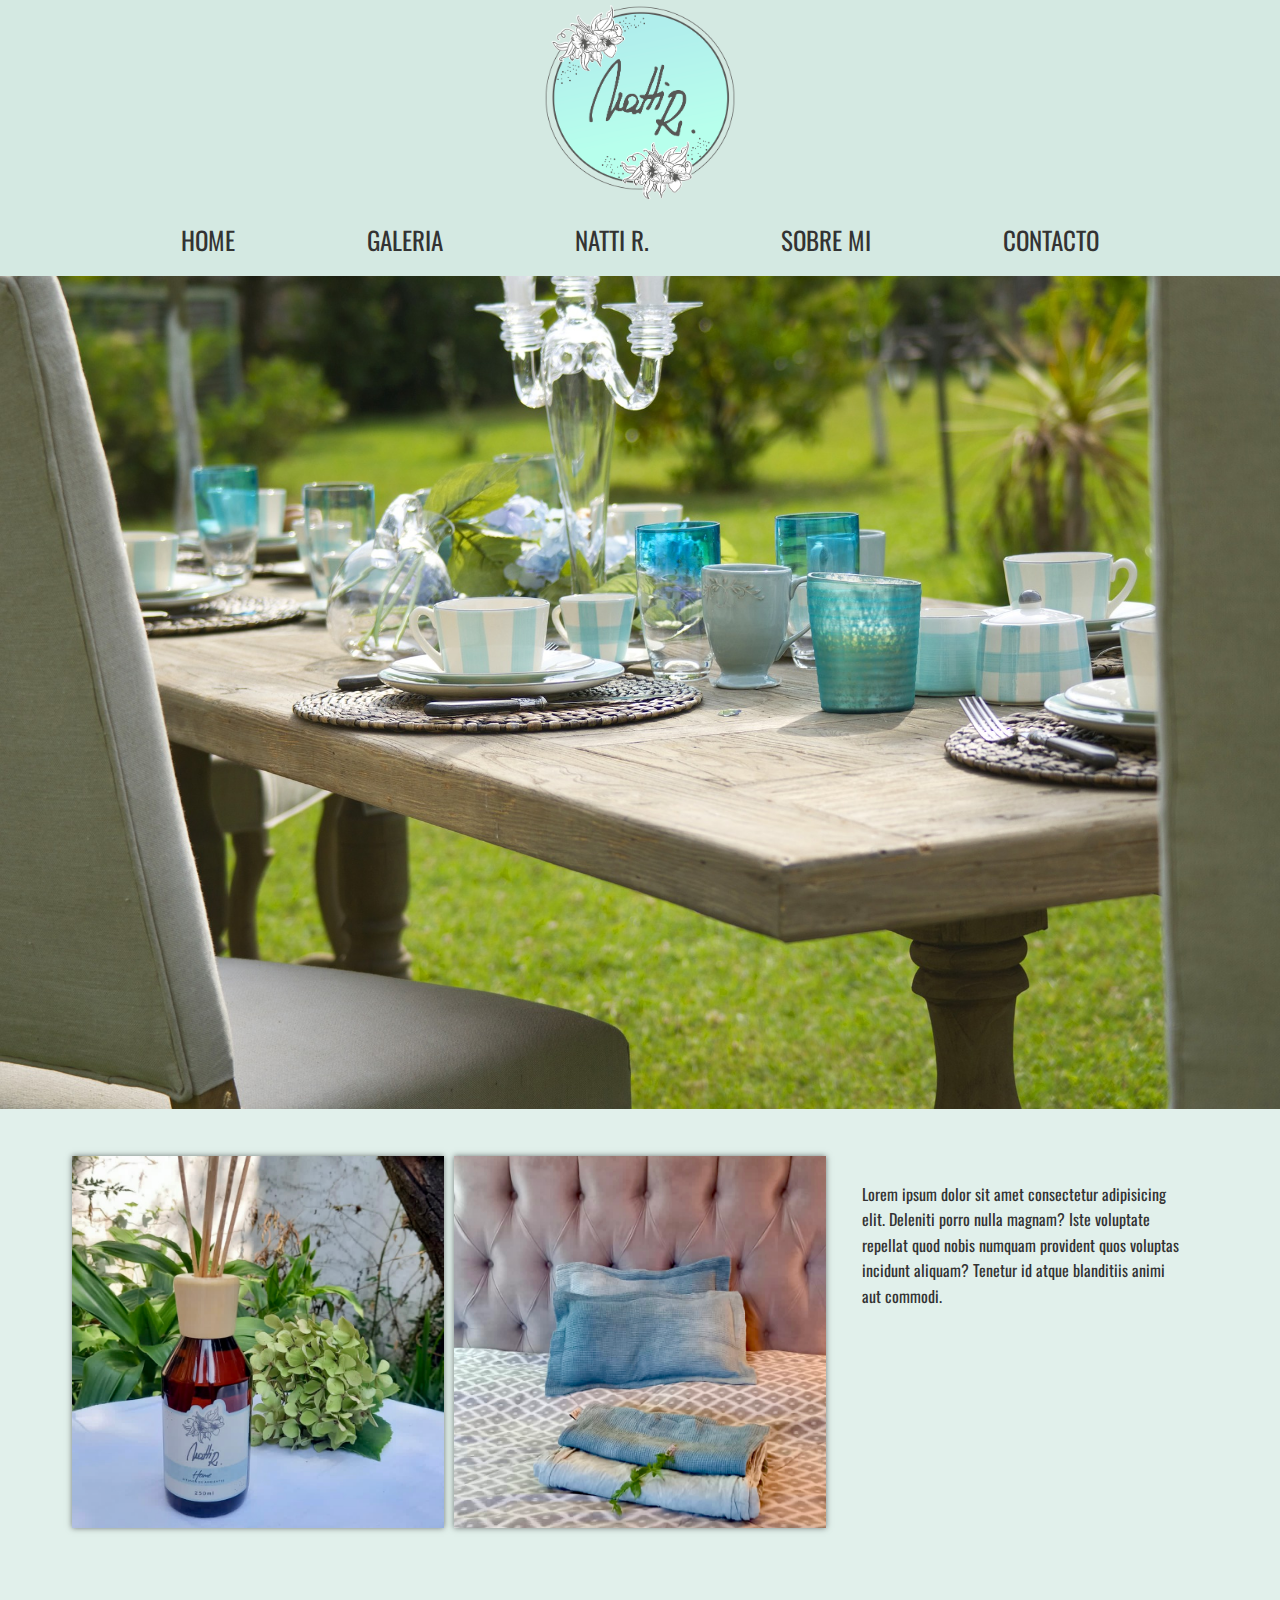
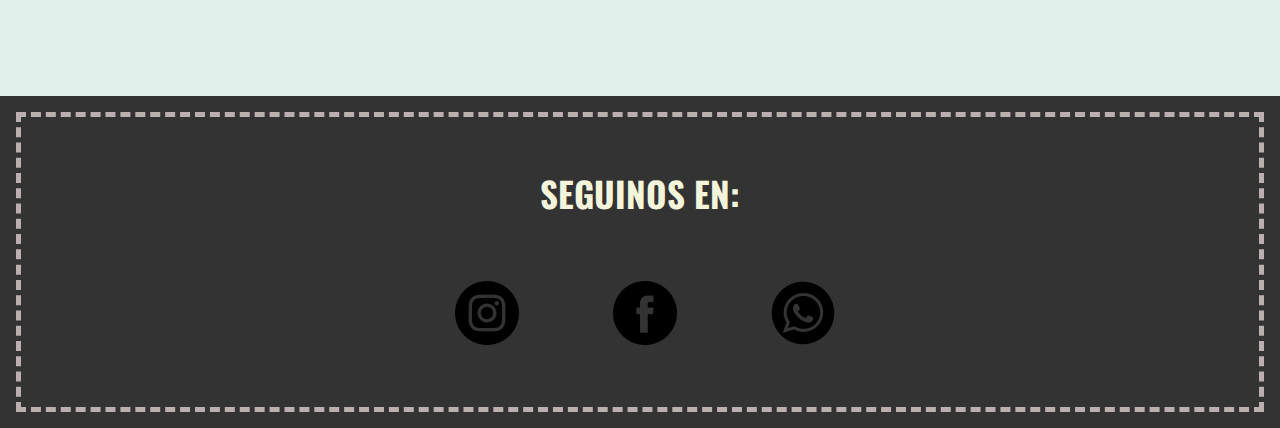
<file: index.html>
<!DOCTYPE html>
<html lang="es">

<!-- HEAD -->
<head>
    <meta charset="UTF-8">
    <meta http-equiv="X-UA-Compatible" content="IE=edge">
    <meta name="viewport" content="width=device-width, initial-scale=1.0">
    <!-- title -->
    <title>Natti R</title>
    <!-- css -->
    <link rel="stylesheet" href="style.css">
    <!-- favicon -->
    <link rel="icon" type="image/x-icon" href="./imagenes/NattiLogo.png">
    <!-- fonts -->
    <link rel="preconnect" href="https://fonts.googleapis.com">
    <link rel="preconnect" href="https://fonts.gstatic.com" crossorigin>
    <link href="https://fonts.googleapis.com/css2?family=Oswald:wght@300&display=swap" rel="stylesheet">


</head>

<!-- BODY -->
<body>
    <!-- HEADER -->
    <header class="header">
        <a href="#">
            <img class="logoNatti__png" src="./imagenes/NattiLogo.png" alt="Logo natti r">
        </a>
        

        <nav class="navigation__bar">
            <ul class="navigation__bar__list">
                <li class="navigation__bar__list__item"><a href="#"> HOME </a></li>
                <li class="navigation__bar__list__item"><a href="./paginas/galeria.html"> GALERIA </a></li class="barraNavegacion__lista__item">
                <li class="navigation__bar__list__item"><a href="./paginas/natti-r.html"> NATTI R. </a></li class="barraNavegacion__lista__item">
                <li class="navigation__bar__list__item"><a href="./paginas/sobre-mi.html"> SOBRE MI </a></li class="barraNavegacion__lista__item">
                <li class="navigation__bar__list__item"><a href="./paginas/contacto.html"> CONTACTO </a></li>
            </ul>
        </nav>
        
    </header>

    <main class="main">
        <div class="container__images">
            <img class="main__image" src="./imagenes/furniture-2436907_1920.jpg" alt="Imagen Natti principal">
        </div>
        <section class="index__gallery">
            <a href="">
                <img src="./imagenes/5.jpg" alt="Imagen Natti 2">
            </a>
            <a href="">
                <img src="./imagenes/6.jpg" alt="Imagen Natti 1">
            </a>
            <p>
                Lorem ipsum dolor sit amet consectetur adipisicing elit. Deleniti porro nulla magnam? Iste voluptate repellat quod nobis numquam provident quos voluptas incidunt aliquam? Tenetur id atque blanditiis animi aut commodi.
            </p>
        </section>
        
    </main>
    
    <!-- FOOTER -->
    <footer class="footer">
        <div class="container__footer">
            <h2> SEGUINOS EN: </h2>
            <nav class="social">
                <ul class="social__media">
                    <li class="social__media__list__item">
                        <a href="https://www.instagram.com/nattirobjetos_/" target="_blank"> 
                            <img src="../imagenes/instagram.png" alt="Logo de Instagram">
                        </a>
                    </li>
                    <li class="social__media__list__item">
                        <a href="https://www.facebook.com/objetosnattir" target="_blank">
                            <img src="../imagenes/facebook.png" alt="Logo de Facebook">       
                        </a>
                    </li>
                    <li class="social__media__list__item">
                        <a href="https://wa.me/5491126567628?text=Hola!+Estoy+interesada+en+comprar+uno+de+tus+productos!" target="_blank"> 
                            <img src="../imagenes/whatsapp.png" alt="Logo Whatsapp">
                        </a>
                    </li>
                </ul>
            </nav>

        </div>
        
    </footer>

</body>


</html>
</file>
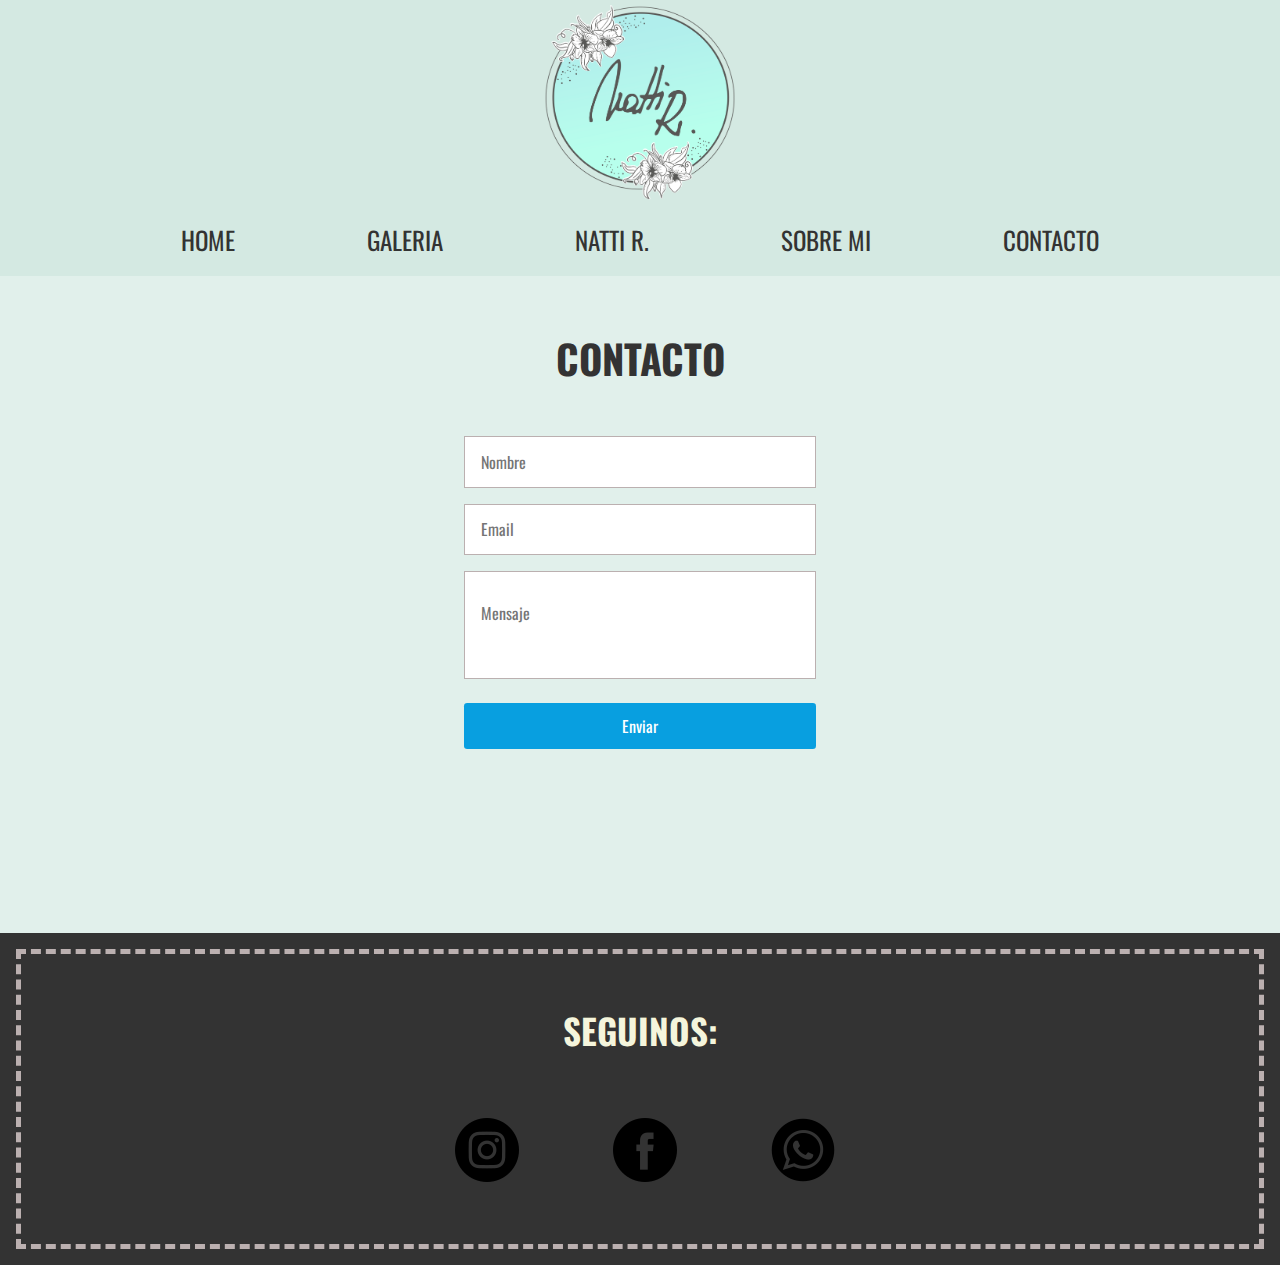
<file: paginas/contacto.html>
<!DOCTYPE html>
<html lang="es">

<!-- HEAD -->
<head>
    <meta charset="UTF-8">
    <meta http-equiv="X-UA-Compatible" content="IE=edge">
    <meta name="viewport" content="width=device-width, initial-scale=1.0">
    <!-- title -->
    <title>Natti R</title>
    <!-- css -->
    <link rel="stylesheet" href="../style.css">
    <!-- favicon -->
    <link rel="icon" type="image/x-icon" href="../imagenes/NattiLogo.png">
    <!-- fonts -->
    <link rel="preconnect" href="https://fonts.googleapis.com">
    <link rel="preconnect" href="https://fonts.gstatic.com" crossorigin>
    <link href="https://fonts.googleapis.com/css2?family=Oswald:wght@300&display=swap" rel="stylesheet">

</head>

<!-- BODY -->
<body>

    <!-- HEADER -->
    <header class="header">

        <a href="../index.html">
            <img class="logoNatti__png" src="../imagenes/NattiLogo.png" alt="Logo natti r">
        </a>
        
        <nav class="navigation__bar">
            <ul class="navigation__bar__list">
                <li class="navigation__bar__list__item"><a href="../index.html"> HOME </a></li>
                <li class="navigation__bar__list__item"><a href="galeria.html"> GALERIA </a></li>
                <li class="navigation__bar__list__item"><a href="natti-r.html"> NATTI R. </a></li>
                <li class="navigation__bar__list__item"><a href="sobre-mi.html"> SOBRE MI </a></li>
                <li class="navigation__bar__list__item"><a href="#"> CONTACTO </a></li>
            </ul>
        </nav>
        
    </header>

    <!-- MAIN -->
    <main class="main">
        <form class="form" class="body" action="https://formspree.io/f/xpzbjddr"
        method="POST">
            <div class="formContainer">
                <h1 class="formTitle"> CONTACTO </h1>
                <input type="text" class="formInput" placeholder="Nombre" name="name">
                <input type="email" class="formInput" placeholder="Email" name="_replyto">
                <textarea class="formInput formInput--message" placeholder="Mensaje" name="message"></textarea>

                <input type="submit" value="Enviar" class="formCta">
            </div>

    </main>

        
 <!-- FOOTER -->
    <footer class="footer">
        <div class="container__footer">
            <h2> SEGUINOS: </h2>
            <nav class="social">
                <ul class="social__media">
                    <li class="social__media__list__item">
                        <a href="https://www.instagram.com/nattirobjetos_/" target="_blank"> 
                            <img src="../imagenes/instagram.png" alt="Logo de Instagram">
                        </a>
                    </li>
                    <li class="social__media__list__item">
                        <a href="https://www.facebook.com/objetosnattir" target="_blank">
                            <img src="../imagenes/facebook.png" alt="Logo de Facebook">       
                        </a>
                    </li>
                    <li class="social__media__list__item">
                        <a href="https://wa.me/5491126567628?text=Hola!+Estoy+interesada+en+comprar+uno+de+tus+productos!" target="_blank"> 
                            <img src="../imagenes/whatsapp.png" alt="Logo Whatsapp">
                        </a>
                    </li>
                </ul>
            </nav>

        </div>
        
    </footer>
</body>



</html>
</file>
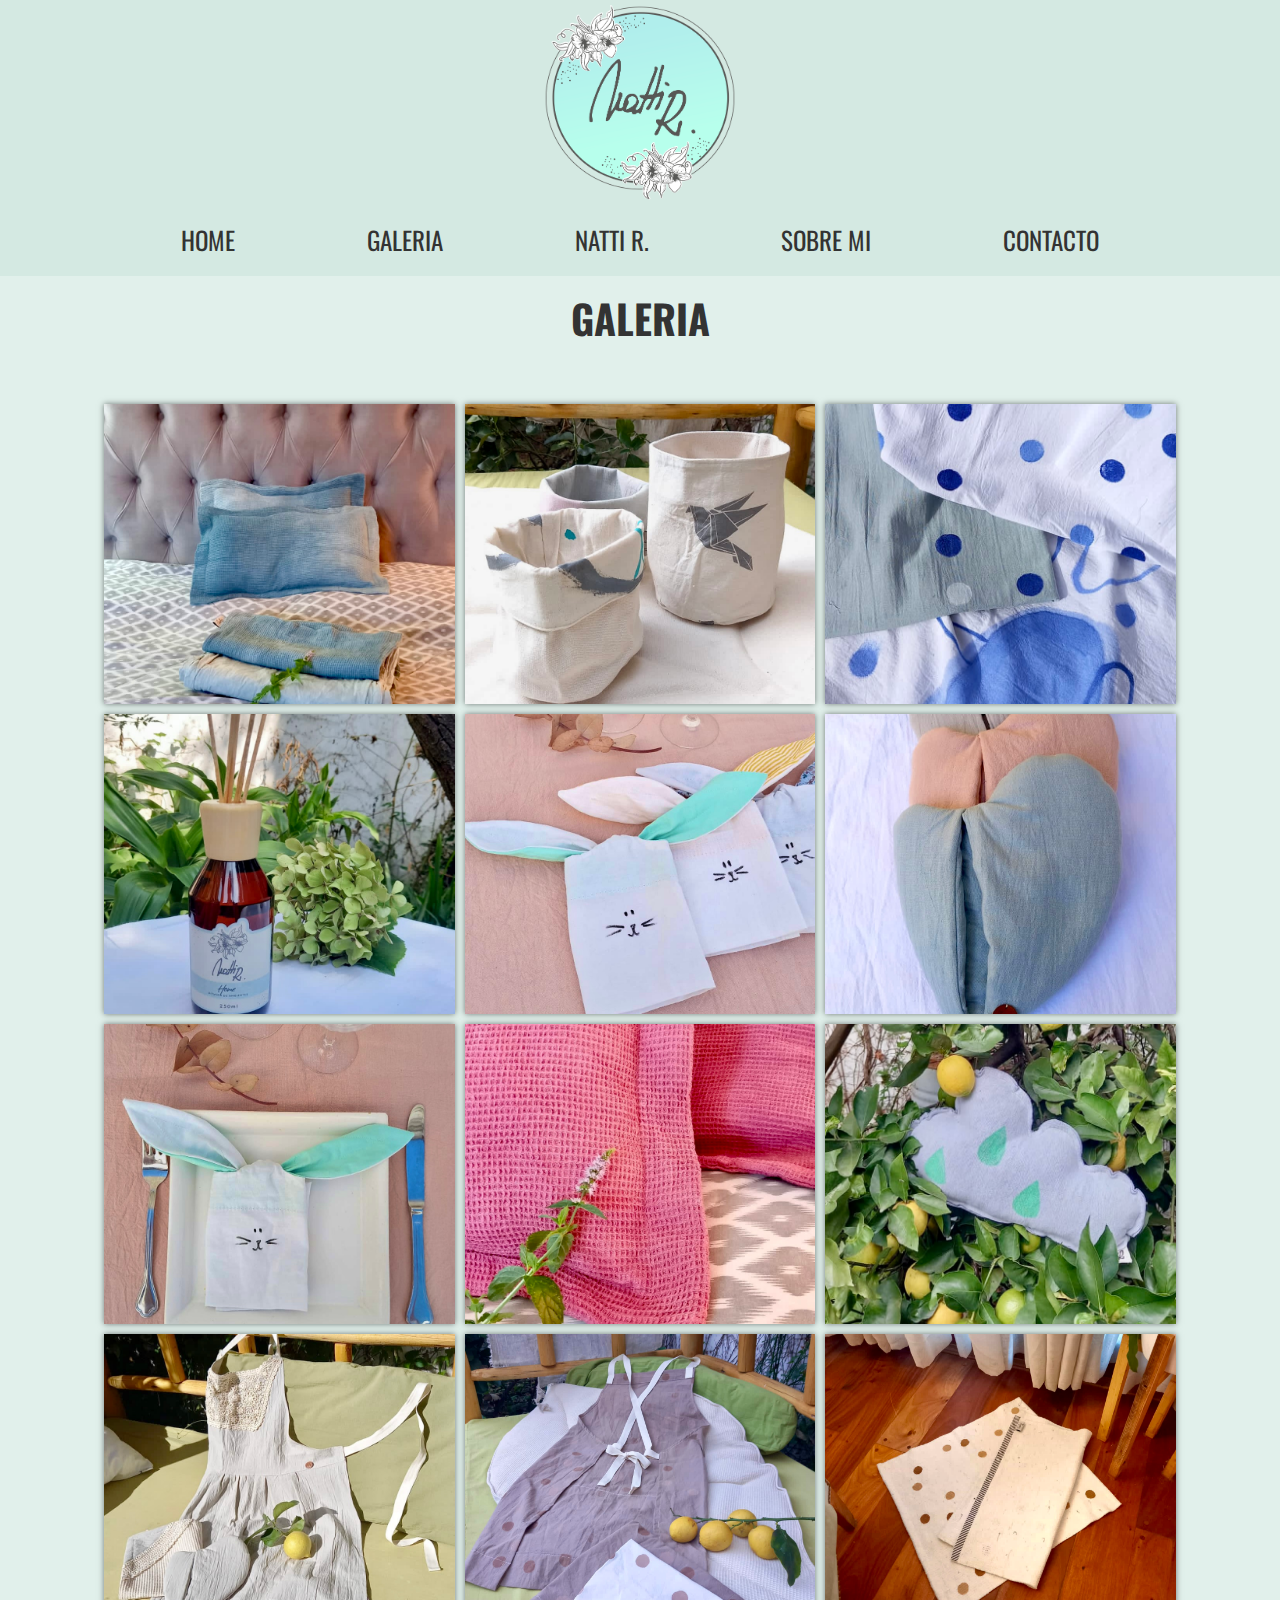
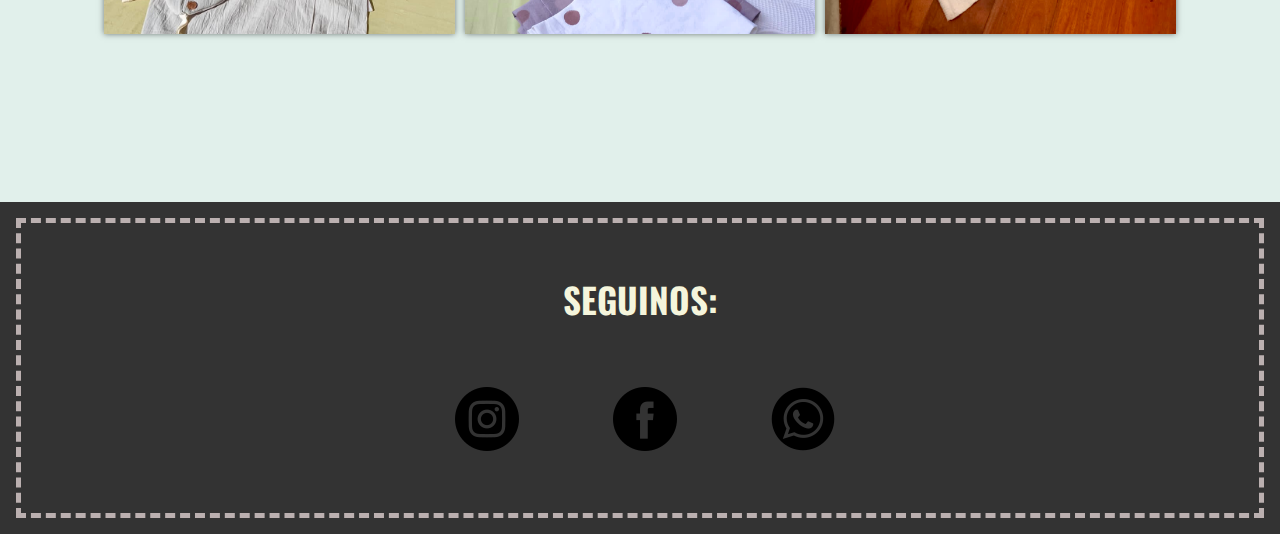
<file: paginas/galeria.html>
<!DOCTYPE html>
<html lang="es">

<!-- HEAD -->
<head>
    <meta charset="UTF-8">
    <meta http-equiv="X-UA-Compatible" content="IE=edge">
    <meta name="viewport" content="width=device-width, initial-scale=1.0">
    <!-- title -->
    <title>Natti R</title>
    <!-- css -->
    <link rel="stylesheet" href="../style.css">
    <!-- favicon -->
    <link rel="icon" type="image/x-icon" href="../imagenes/NattiLogo.png">
    <!-- fonts -->
    <link rel="preconnect" href="https://fonts.googleapis.com">
    <link rel="preconnect" href="https://fonts.gstatic.com" crossorigin>
    <link href="https://fonts.googleapis.com/css2?family=Oswald:wght@300&display=swap" rel="stylesheet">


</head>

<!-- BODY -->
<body>

    <!-- HEADER -->
    <header class="header">

        <a href="../index.html">
            <img class="logoNatti__png" src="../imagenes/NattiLogo.png" alt="Logo natti r">
        </a>

        <nav class="navigation__bar">
            <ul class="navigation__bar__list">
                <li class="navigation__bar__list__item"><a href="../index.html"> HOME </a></li>
                <li class="navigation__bar__list__item"><a href="#"> GALERIA </a></li>
                <li class="navigation__bar__list__item"><a href="natti-r.html"> NATTI R. </a></li>
                <li class="navigation__bar__list__item"><a href="sobre-mi.html"> SOBRE MI </a></li>
                <li class="navigation__bar__list__item"><a href="contacto.html"> CONTACTO </a></li>

            </ul>
        </nav>
        
    </header>
    
    <!-- MAIN -->
    <main class="main"> 
        <div class="container">
            <h1> GALERIA </h1> 
        </div>   
        <section class="gallery">
            <a href="#image1">            
                <img class="gallery__images" src="../imagenes/6.jpg" alt="Foto 1">
            </a>
            <a href="#image2">
                <img class="gallery__images" src="../imagenes/2.jpg" alt="Foto 2">
            </a>
            <a href="#image3">
                <img class="gallery__images" src="../imagenes/3.jpg" alt="Foto 3">
            </a>
            <a href="#image4">
                <img class="gallery__images" src="../imagenes/5.jpg" alt="Foto 4">
            </a>
            <a href="#image5">
                <img class="gallery__images" src="../imagenes/16.jpg" alt="Foto 5">
            </a>
            <a href="#image6">
                <img class="gallery__images" src="../imagenes/8.jpg" alt="Foto 6">
            </a>
            <a href="#image7">
                <img class="gallery__images" src="../imagenes/15.jpg" alt="Foto 7">
            </a>
            <a href="#image8">
                <img class="gallery__images" src="../imagenes/11.jpg" alt="Foto 8">
            </a>
            <a href="#image9">
                <img class="gallery__images" src="../imagenes/1.jpg" alt="Foto 9">
            </a>
            <a href="#image10">
                <img class="gallery__images"src="../imagenes/14.jpg" alt="Foto 10">
            </a>
            <a href="#image10">
                <img class="gallery__images"src="../imagenes/13.jpg" alt="Foto 11">
            </a>
            <a href="#image10">
                <img class="gallery__images"src="../imagenes/7.jpg" alt="Foto 12">
            </a>

        </section>
       
        

    </main>

 <!-- FOOTER -->
    <footer class="footer">
        <div class="container__footer">
            <h2> SEGUINOS: </h2>
            <nav class="social">
                <ul class="social__media">
                    <li class="social__media__list__item">
                        <a href="https://www.instagram.com/nattirobjetos_/" target="_blank"> 
                            <img src="../imagenes/instagram.png" alt="Logo de Instagram">
                        </a>
                    </li>
                    <li class="social__media__list__item">
                        <a href="https://www.facebook.com/objetosnattir" target="_blank">
                            <img src="../imagenes/facebook.png" alt="Logo de Facebook">       
                        </a>
                    </li>
                    <li class="social__media__list__item">
                        <a href="https://wa.me/5491126567628?text=Hola!+Estoy+interesada+en+comprar+uno+de+tus+productos!" target="_blank"> 
                            <img src="../imagenes/whatsapp.png" alt="Logo Whatsapp">
                        </a>
                    </li>
                </ul>
            </nav>

        </div>
        
    </footer>

</body>

</html>
</file>
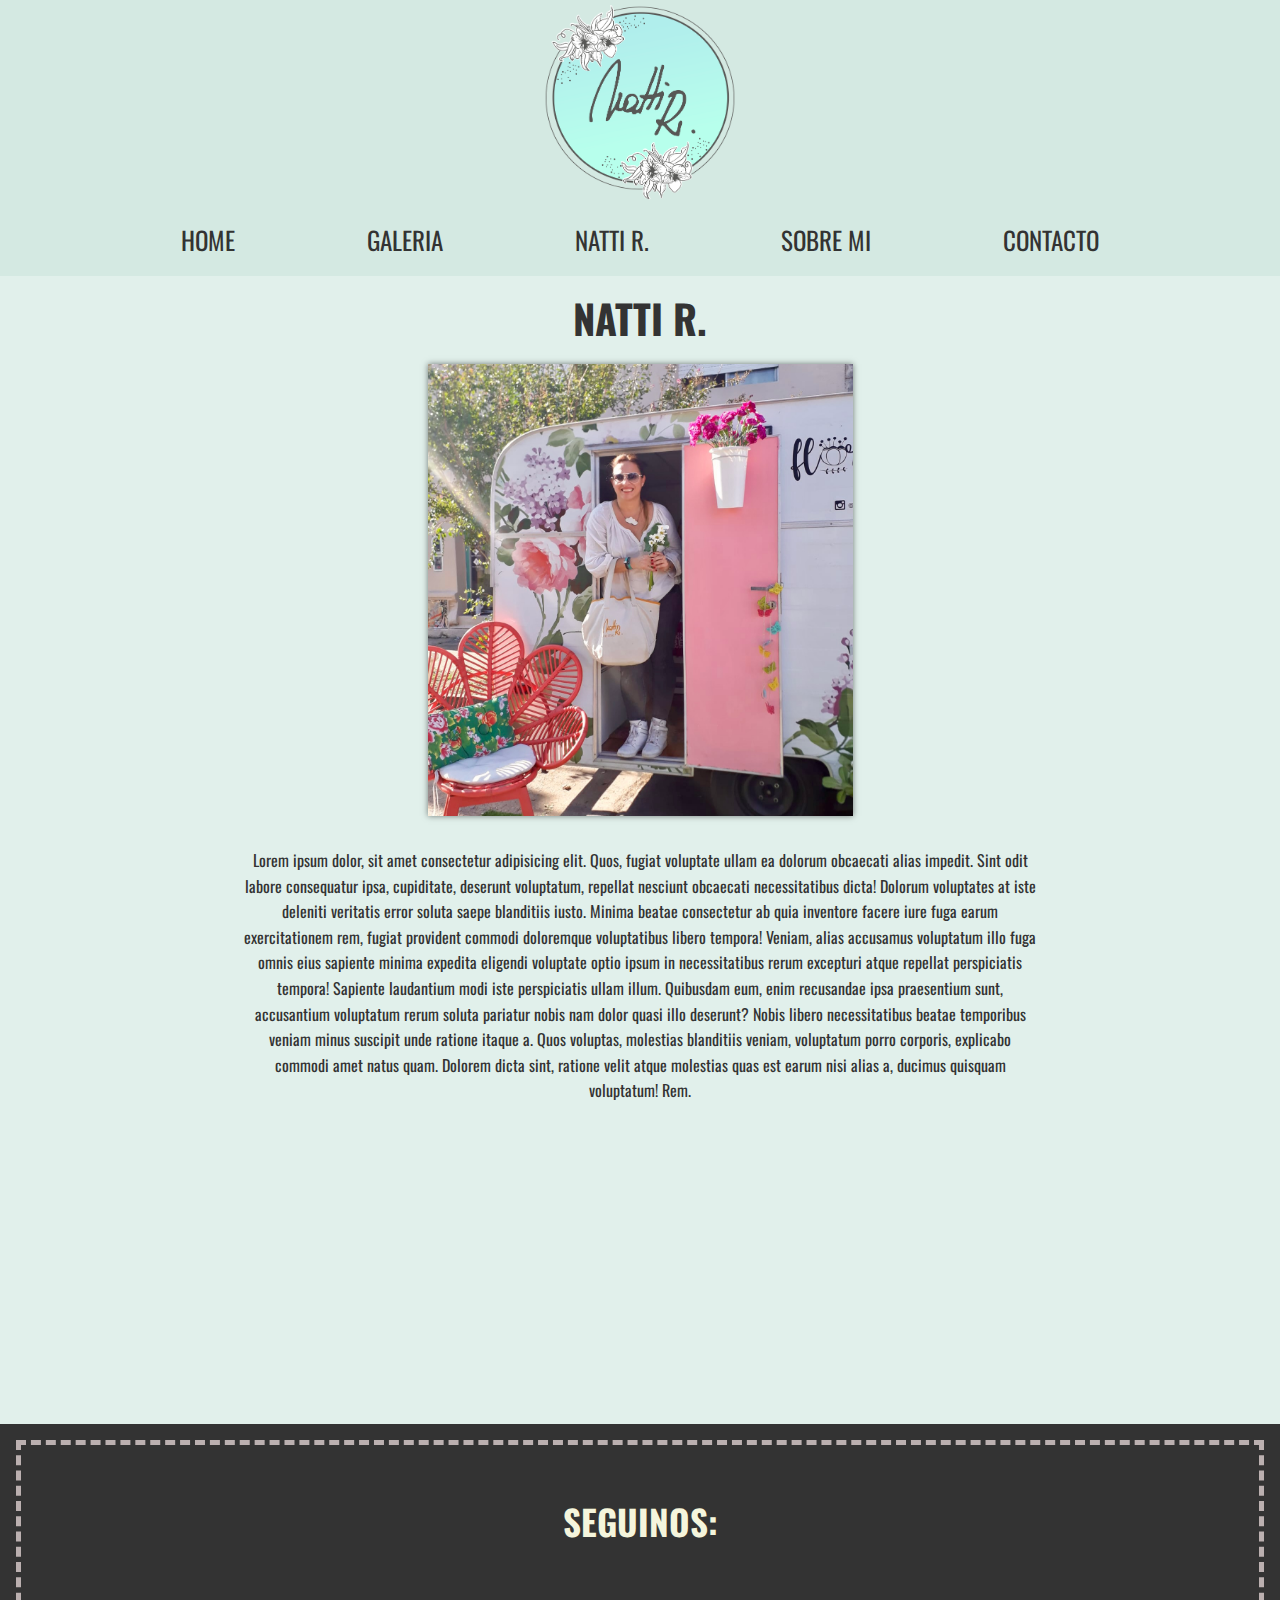
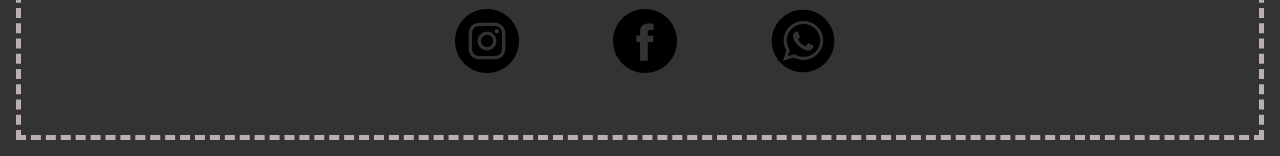
<file: paginas/natti-r.html>
<!DOCTYPE html>
<html lang="es">

<!-- HEAD -->
<head>
    <meta charset="UTF-8">
    <meta http-equiv="X-UA-Compatible" content="IE=edge">
    <meta name="viewport" content="width=device-width, initial-scale=1.0">
    <!-- title -->
    <title>Natti R</title>
    <!-- css -->
    <link rel="stylesheet" href="../style.css">
    <!-- favicon -->
    <link rel="icon" type="image/x-icon" href="../imagenes/NattiLogo.png">
    <!-- fonts -->
    <link rel="preconnect" href="https://fonts.googleapis.com">
    <link rel="preconnect" href="https://fonts.gstatic.com" crossorigin>
    <link href="https://fonts.googleapis.com/css2?family=Oswald:wght@300&display=swap" rel="stylesheet">

</head>

<!-- BODY -->
<body>

    <!-- HEADER -->
    <header class="header">    
        <a href="../index.html">
            <img class="logoNatti__png" src="../imagenes/NattiLogo.png" alt="Logo natti r">
        </a>
        
        <nav class="navigation__bar">
            <ul class="navigation__bar__list">
                <li class="navigation__bar__list__item"><a href="../index.html"> HOME </a></li>
                <li class="navigation__bar__list__item"><a href="galeria.html"> GALERIA </a></li>
                <li class="navigation__bar__list__item"><a href="#"> NATTI R. </a></li>
                <li class="navigation__bar__list__item"><a href="sobre-mi.html"> SOBRE MI </a></li>
                <li class="navigation__bar__list__item"><a href="contacto.html"> CONTACTO </a></li>
                
            </ul>
        </nav>
        
    </header>

    <!-- MAIN -->
    <main class="main">

        <div class="container__natti">
            <h1> NATTI R. </h1>
            <img class="natti__image" src="../imagenes/Nattir.jpg" alt="Foto de Nati">
            <p class="parrafoL">
            Lorem ipsum dolor, sit amet consectetur adipisicing elit. Quos, fugiat voluptate ullam ea dolorum obcaecati alias impedit. Sint odit labore consequatur ipsa, cupiditate, deserunt voluptatum, repellat nesciunt obcaecati necessitatibus dicta!
            Dolorum voluptates at iste deleniti veritatis error soluta saepe blanditiis iusto. Minima beatae consectetur ab quia inventore facere iure fuga earum exercitationem rem, fugiat provident commodi doloremque voluptatibus libero tempora!
            Veniam, alias accusamus voluptatum illo fuga omnis eius sapiente minima expedita eligendi voluptate optio ipsum in necessitatibus rerum excepturi atque repellat perspiciatis tempora! Sapiente laudantium modi iste perspiciatis ullam illum.
            Quibusdam eum, enim recusandae ipsa praesentium sunt, accusantium voluptatum rerum soluta pariatur nobis nam dolor quasi illo deserunt? Nobis libero necessitatibus beatae temporibus veniam minus suscipit unde ratione itaque a.
            Quos voluptas, molestias blanditiis veniam, voluptatum porro corporis, explicabo commodi amet natus quam. Dolorem dicta sint, ratione velit atque molestias quas est earum nisi alias a, ducimus quisquam voluptatum! Rem.
            </p>
        </div>
        

    </main>

    
 <!-- FOOTER -->
    <footer class="footer">
        <div class="container__footer">
            <h2> SEGUINOS: </h2>
            <nav class="social">
                <ul class="social__media">
                    <li class="social__media__list__item">
                        <a href="https://www.instagram.com/nattirobjetos_/" target="_blank"> 
                            <img src="../imagenes/instagram.png" alt="Logo de Instagram">
                        </a>
                    </li>
                    <li class="social__media__list__item">
                        <a href="https://www.facebook.com/objetosnattir" target="_blank">
                            <img src="../imagenes/facebook.png" alt="Logo de Facebook">       
                        </a>
                    </li>
                    <li class="social__media__list__item">
                        <a href="https://wa.me/5491126567628?text=Hola!+Estoy+interesada+en+comprar+uno+de+tus+productos!" target="_blank"> 
                            <img src="../imagenes/whatsapp.png" alt="Logo Whatsapp">
                        </a>
                    </li>
                </ul>
            </nav>

        </div>
        
    </footer>
</body>



</html>
</file>
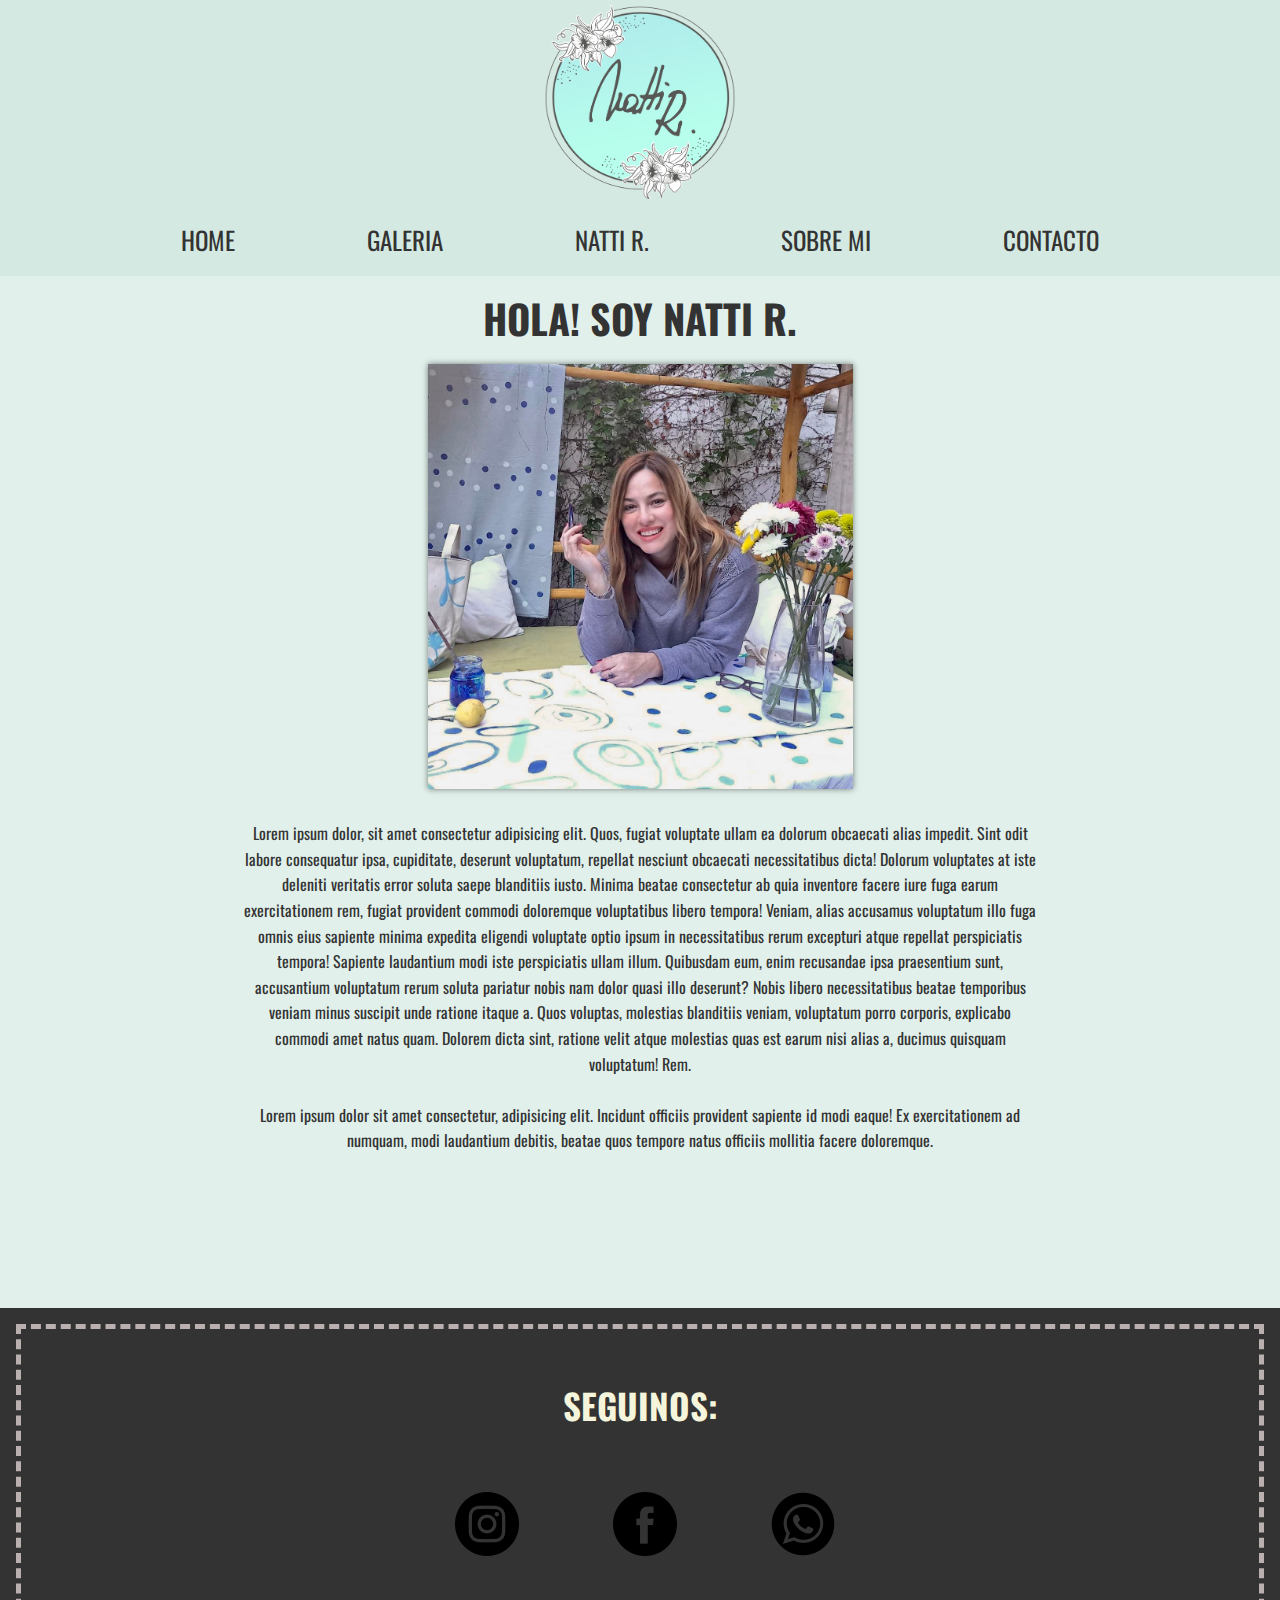
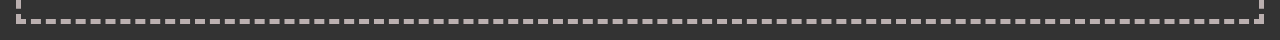
<file: paginas/sobre-mi.html>
<!DOCTYPE html>
<html lang="es">

<!-- HEAD -->
<head>
    <meta charset="UTF-8">
    <meta http-equiv="X-UA-Compatible" content="IE=edge">
    <meta name="viewport" content="width=device-width, initial-scale=1.0">
    <!-- title -->
    <title>Natti R</title>
    <!-- css -->
    <link rel="stylesheet" href="../style.css">
    <!-- favicon -->
    <link rel="icon" type="image/x-icon" href="../imagenes/NattiLogo.png">
    <!-- fonts -->
    <link rel="preconnect" href="https://fonts.googleapis.com">
    <link rel="preconnect" href="https://fonts.gstatic.com" crossorigin>
    <link href="https://fonts.googleapis.com/css2?family=Oswald:wght@300&display=swap" rel="stylesheet">

</head>

<!-- BODY -->
<body>

    <!-- HEADER -->
    <header class="header">
        <a href="../index.html">
            <img class="logoNatti__png" src="../imagenes/NattiLogo.png" alt="Logo natti r">
        </a>
        
        <nav class="navigation__bar">
            <ul class="navigation__bar__list">
                <li class="navigation__bar__list__item"><a href="../index.html"> HOME </a></li>
                <li class="navigation__bar__list__item"><a href="galeria.html"> GALERIA </a></li>
                <li class="navigation__bar__list__item"><a href="natti-r.html"> NATTI R. </a></li>
                <li class="navigation__bar__list__item"><a href="#"> SOBRE MI </a></li>
                <li class="navigation__bar__list__item"><a href="contacto.html"> CONTACTO </a></li>

            </ul>
        </nav>
        

    </header>

    <!-- MAIN -->
    <main class="main">
        <div class="container"> 
            <h1> HOLA! SOY NATTI R.</h1>
            <img class="natti__image" src="../imagenes/sobremi-foto.jpg" alt="Foto de Nati">
            <p class="parrafoL">
            Lorem ipsum dolor, sit amet consectetur adipisicing elit. Quos, fugiat voluptate ullam ea dolorum obcaecati alias impedit. Sint odit labore consequatur ipsa, cupiditate, deserunt voluptatum, repellat nesciunt obcaecati necessitatibus dicta!
            Dolorum voluptates at iste deleniti veritatis error soluta saepe blanditiis iusto. Minima beatae consectetur ab quia inventore facere iure fuga earum exercitationem rem, fugiat provident commodi doloremque voluptatibus libero tempora!
            Veniam, alias accusamus voluptatum illo fuga omnis eius sapiente minima expedita eligendi voluptate optio ipsum in necessitatibus rerum excepturi atque repellat perspiciatis tempora! Sapiente laudantium modi iste perspiciatis ullam illum.
            Quibusdam eum, enim recusandae ipsa praesentium sunt, accusantium voluptatum rerum soluta pariatur nobis nam dolor quasi illo deserunt? Nobis libero necessitatibus beatae temporibus veniam minus suscipit unde ratione itaque a.
            Quos voluptas, molestias blanditiis veniam, voluptatum porro corporis, explicabo commodi amet natus quam. Dolorem dicta sint, ratione velit atque molestias quas est earum nisi alias a, ducimus quisquam voluptatum! Rem.
            </p>
            <p>
                Lorem ipsum dolor sit amet consectetur, adipisicing elit. Incidunt officiis provident sapiente id modi eaque! Ex exercitationem ad numquam, modi laudantium debitis, beatae quos tempore natus officiis mollitia facere doloremque.
            </p>
        </div>
        
    </main>
  
 <!-- FOOTER -->
    <footer class="footer">
        <div class="container__footer">
            <h2> SEGUINOS: </h2>
            <nav class="social">
                <ul class="social__media">
                    <li class="social__media__list__item">
                        <a href="https://www.instagram.com/nattirobjetos_/" target="_blank"> 
                            <img src="../imagenes/instagram.png" alt="Logo de Instagram">
                        </a>
                    </li>
                    <li class="social__media__list__item">
                        <a href="https://www.facebook.com/objetosnattir" target="_blank">
                            <img src="../imagenes/facebook.png" alt="Logo de Facebook">       
                        </a>
                    </li>
                    <li class="social__media__list__item">
                        <a href="https://wa.me/5491126567628?text=Hola!+Estoy+interesada+en+comprar+uno+de+tus+productos!" target="_blank"> 
                            <img src="../imagenes/whatsapp.png" alt="Logo Whatsapp">
                        </a>
                    </li>
                </ul>
            </nav>

        </div>
        
    </footer>
</body> 

</html>
</file>
<file: style.css>
*{
    margin: 0%;
    padding: 0%;
    box-sizing: border-box;
}

/* FONTS
font-family: 'Oswald', sans-serif; */


/*---------- GENERAL ----------*/

/* BODY */

body{
    font-family: 'Oswald', sans-serif;
    color: #333;
    background: #e1f0eb;
    line-height: 1.6em;
    flex-direction: column;
    width: 100%;
    display: flex;
    margin-bottom: 0px;
    margin: 0%;
    padding: 0%;
    min-height: 100vh;
}

p{
    margin: 1.6em;
}

.container{
    width: 85%;
    max-width: 850px;
    margin: auto;
    padding-top: 1rem;
    flex-direction: column;
    text-align: center;
}


a{
    text-decoration: none;
    color: black;
}

h1{

    font-size: 40px;
    text-align: center;
    line-height: 1.3em;
    padding: 20px 0;

}

h2{
    text-align: center;
    color: beige;
    padding: 4rem 0;
}

/* BARRA NAVEGACION */

.header {
    z-index: 1;
    background: #d4e9e2;
    color: #333;
    flex-direction: column;
    display: flex;
    align-items: center;
    padding: 0.3rem 0;

    position: fixed;
    left: 0;
    top: 0;
    width: 100%;
}

.header a{
    color: #333;
    text-decoration: none;
}

.logoNatti__png{
    width: 198px;
    height: 198px;   
}

.navigation__bar{
    margin: 0;
    padding: 0;
    list-style: none;
}

.navigation__bar__list{
    list-style: none;
    display: flex;
    flex-wrap: wrap;
}

.navigation__bar__list__item{
    display: inline-block;
    padding: 10px 50px 10px 50px;
    font-size: 25px;
}

.navigation__bar ul li a{
    display: block;
    padding: 0.5rem 1rem;
    transition: all 0.4s linear;
    border-radius: 5px;
}

.navigation__bar ul li a:hover{
    background:#b6feeb;
}

/* MAIN */
.main{
    padding-top: 16rem;
    position: relative;
    margin-bottom: 10%;
}


/* FOOTER */

.footer{
    color: #bbb0b0;
    background: #333;
    padding: 1em;
    text-align: center;
    align-items: center;
    width: 100%;
    
    

}

.container__footer{
    border: dashed;
    border-width: 5px;
    height: 300px;
    width: 100%;
    
}
.footer h2{
    font-size: 35px;
}


.social__media__list__item{
    display: inline-grid;
    padding: 10px 50px 10px 50px;
    margin-right: -10px;
    

    
}


/*---------- INDEX ----------*/

/* HEADER */

.main__image{
    right: 0%;
    left: 0%;
    width: 100%;
}

.index__gallery{
    z-index: 0;
    display: grid;
    grid-template-columns: repeat(auto-fit, minmax(350px, 1fr));
    width: 95%;
    margin: auto;
    grid-gap: 10px;
    padding: 40px;
    overflow: hidden;
}
.index__gallery a{
    display: block;
    position: relative;
    overflow: hidden;
    box-shadow: 0 0 6px rgba(0, 0, 0, .5);
}
.index__gallery img{
    width: 100%;
    vertical-align: top;
    height: 100%;
    object-fit: cover;
    transition: transform 0.5s;
}

/*---------- GALERIA ----------*/

.gallery{
    z-index: 0;
    display: grid;
    grid-template-columns: repeat(auto-fit, minmax(350px, 1fr));
    width: 90%;
    margin: auto;
    grid-gap: 10px;
    padding: 40px;
    overflow: hidden;
}

.gallery a{
    display: block;
    position: relative;
    overflow: hidden;
    box-shadow: 0 0 6px rgba(0, 0, 0, .5);
}

.gallery img{
    width: 100%;
    vertical-align: top;
    height: 300px;
    object-fit: cover;
    transition: transform 0.5s;
}

.gallery a:hover img{
    filter: blur(2px);
    transform: rotate(10deg) scale(1.3);
}

/*---------- NATTI R ---------- */
.container__natti{
    padding-top: 1rem;
    flex-direction: column;
    text-align: center;
    width: 85%;
    max-width: 850px;
    margin: auto;
    margin-bottom: 15%;
}

/*---------- SOBRE MI ----------*/

.natti__image{
    text-align: center;
    height: 50%;
    width: 50%;
    box-shadow: 0 0 6px rgba(0, 0, 0, .5);
}


/*---------- CONTACTO ----------*/

.form {
    width: 90%;
    margin: auto;
    max-width: 400px;
    border-radius: 1em;
    padding: 3.5em 1.5em;
}
    
.formContainer {
    width: 100%;
    display: grid;
    gap: 1em;
    grid-auto-columns: 100%;
}
    
.formTitle {

    text-align: center;
    font-size: 40px;
    margin-bottom: .4em;
}

.formInput {
    font-family: inherit;
    font-size: 1rem;
    padding: .8em 16px;
    outline: none;
    border: none;
    border: 1px solid #bbb0b0;
    border-radius: 0.2 em;
}

.formInput--message {
    resize: none;
    padding: 1.8em 1em;
    margin-bottom: .5em;
}

.formCta {
    font-family: inherit;
    font-size: 1rem;
    background-color: #089fe0;
    color: #fff;
    border: none;
    font-weight: 300;
    padding: .7em 0;
    border-radius: .2em;
    cursor: pointer;
    font-weight: 400;
}

.logoNatti__png{
    text-align: center;
    animation: rotarTitulo;
    animation-iteration-count: infinite;
    /* animation-timing-function: ; */
    animation-duration: 4s;
    animation-delay: 2s;
}

@keyframes rotarTitulo{
    0%{
        transform: rotate(0deg);
    }
    25%{
        transform: rotate(45deg);
    }
    50%{
        transform: rotate(90deg);
    }
    75%{
        transform: rotate(180deg);
    }
    100%{
        transform: rotate(360deg);
    }
}


@media only screen and (max-width: 500px){
    .container__footer {
        height: auto;
    }
}
</file>
